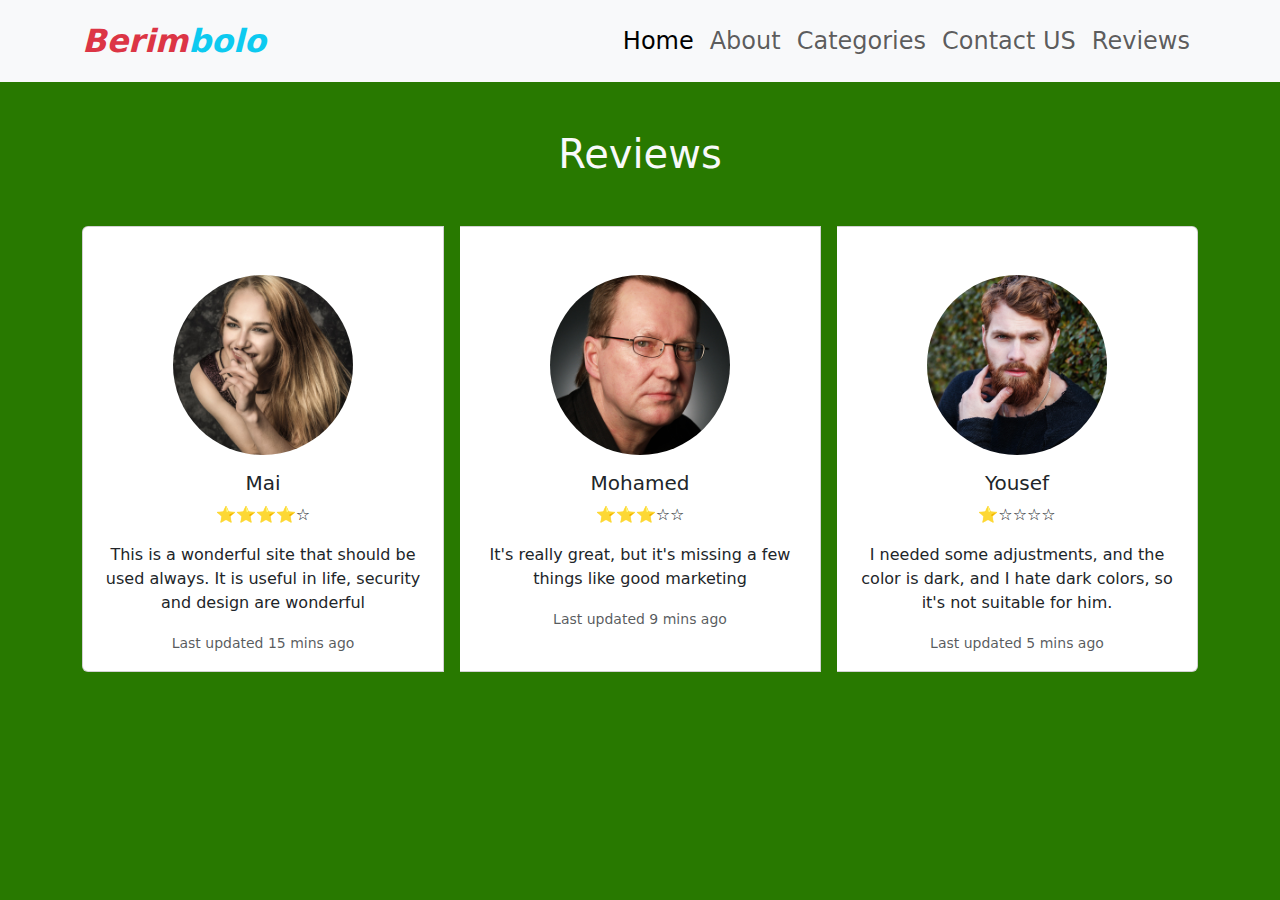
<file: Fifth page.html>
<!DOCTYPE html>
<html lang="en">

<head>
    <meta charset="UTF-8">
    <meta name="viewport" content="width=device-width, initial-scale=1.0">
    <title>Document</title>
    <link rel="stylesheet" href="./css/bootstrap.min.css">
    <link rel="stylesheet" href="./css/Zaki5.css">
</head>

<body>
    <nav class="navbar navbar-expand-lg bg-body-tertiary ">
        <div class="container-fluid container py-1" class="Dov1">
            <a class="navbar-brand fw-bold fst-italic fs-2 text-info" class="Berm" href="#"><span
                    class="text-danger">Berim</span>bolo</a>
            <button class="navbar-toggler" type="button" data-bs-toggle="collapse"
                data-bs-target="#navbarSupportedContent" aria-controls="navbarSupportedContent" aria-expanded="false"
                aria-label="Toggle navigation">
                <span class="navbar-toggler-icon"></span>
            </button>
            <div class="collapse navbar-collapse" id="navbarSupportedContent">
                <ul class="navbar-nav  ms-auto mb-2 mb-lg-0">
                    <li class="nav-item">
                        <a class="nav-link active fs-4 link-offset-1-hover" aria-current="page"
                            href="./index.html">Home</a>
                    </li>
                    <li class="nav-item">
                        <a class="nav-link fs-4" href="./Sec Page.html">About</a>
                    </li>
                    <li class="nav-item">
                        <a class="nav-link fs-4 " href="./Third.html">Categories</a>
                    </li>
                    <li class="nav-item">
                        <a class="nav-link fs-4 " href="./Fourth Page.html">Contact US</a>
                    </li>
                    <li class="nav-item">
                        <a class="nav-link fs-4 " href="./Fifth page.html">Reviews</a>
                    </li>
                </ul>
            </div>
        </div>
    </nav>
    <div id="momo">
        <h1 class="text-center pt-5 mb-5 text-light">Reviews</h1>
        <div class="card-group gap-3 container">
            <div class="card text-center align-items-center">
                <img src="./Images/person2.jpg" class="card-img-top w-50 rounded-circle mt-5" alt="...">
                <div class="card-body">
                    <h5 class="card-title">Mai</h5>
                    <p class="card-text">⭐⭐⭐⭐☆</p>
                    <p class="card-text">This is a wonderful site that should be used always. It is useful in life,
                        security and design are wonderful</p>
                    <p class="card-text"><small class="text-body-secondary">Last updated 15 mins ago</small></p>
                </div>
            </div>
            <div class="card text-center align-items-center">
                <img src="./Images/person3.jpg" class="card-img-top rounded-circle w-50 mt-5" alt="...">
                <div class="card-body">
                    <h5 class="card-title">Mohamed</h5>
                    <p class="card-text">⭐⭐⭐☆☆</p>
                    <p class="card-text">It's really great, but it's missing a few things like good marketing</p>
                    <p class="card-text"><small class="text-body-secondary">Last updated 9 mins ago</small></p>
                </div>
            </div>
            <div class="card text-center align-items-center">
                <img src="./Images/person4.jpg" class="card-img-top w-50 rounded-circle mt-5" alt="...">
                <div class="card-body">
                    <h5 class="card-title">Yousef</h5>
                    <p class="card-text">⭐☆☆☆☆</p>
                    <p class="card-text">I needed some adjustments, and the color is dark, and I hate dark colors, so
                        it's not suitable for him.</p>
                    <p class="card-text"><small class="text-body-secondary">Last updated 5 mins ago</small></p>
                </div>
            </div>
        </div>
    </div>
    <script src="./js/bootstrap.bundle.min.js"></script>
</body>

</html>
</file>
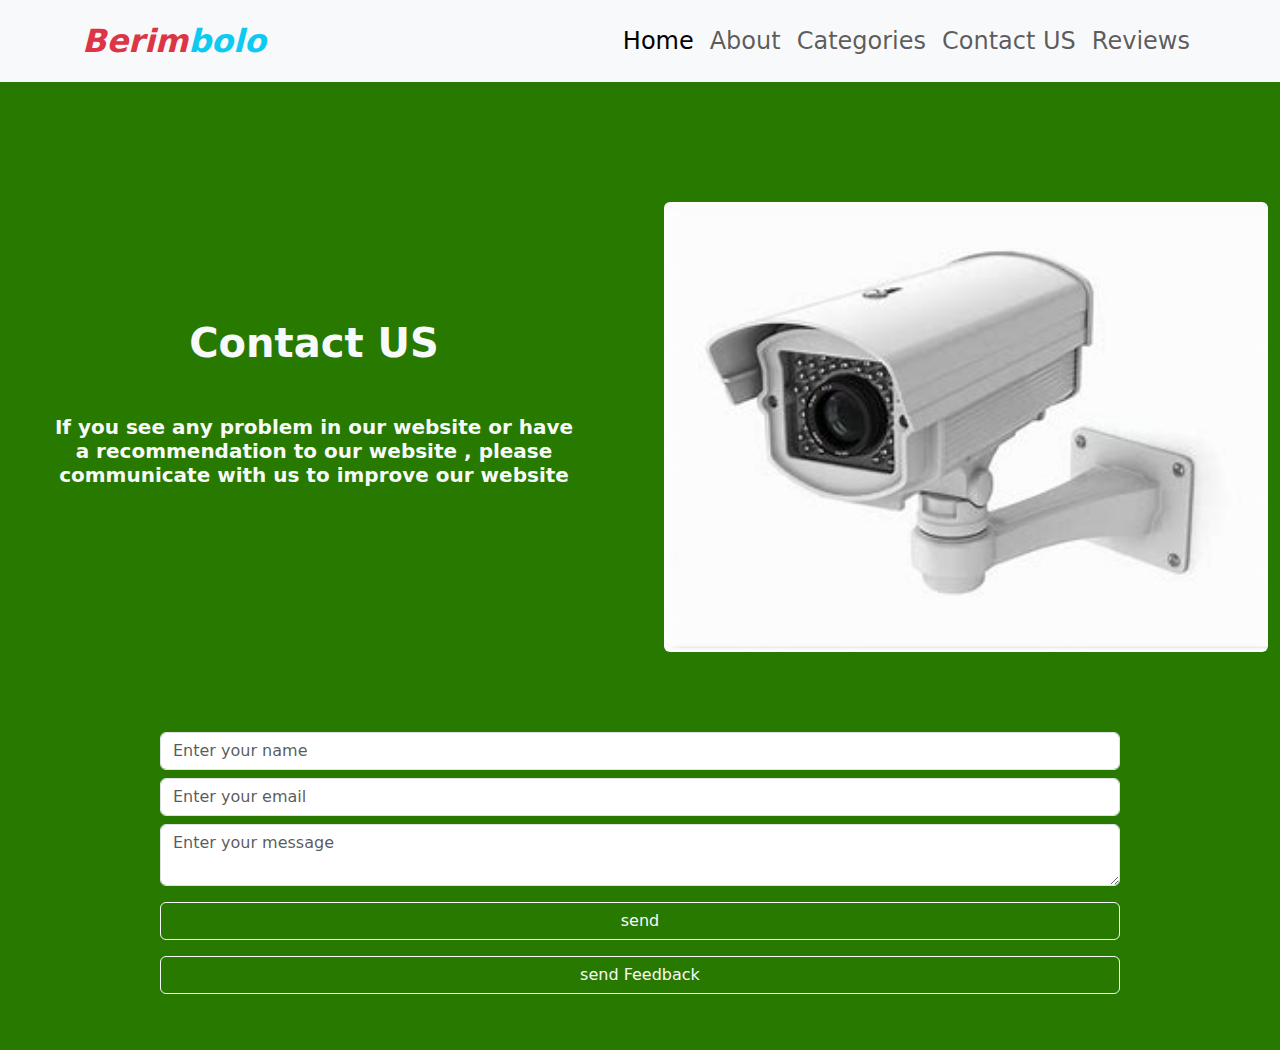
<file: Fourth Page.html>
<!DOCTYPE html>
<html lang="en">

<head>
    <meta charset="UTF-8">
    <meta name="viewport" content="width=device-width, initial-scale=1.0">
    <link rel="stylesheet" href="./css/bootstrap.min.css">
    <link rel="stylesheet" href="./css/Zaki4.css">
    <link rel="stylesheet" href="https://cdnjs.cloudflare.com/ajax/libs/font-awesome/6.7.1/css/all.min.css"
        integrity="sha512-5Hs3dF2AEPkpNAR7UiOHba+lRSJNeM2ECkwxUIxC1Q/FLycGTbNapWXB4tP889k5T5Ju8fs4b1P5z/iB4nMfSQ=="
        crossorigin="anonymous" referrerpolicy="no-referrer" />
    <title>Document</title>
</head>

<body>
    <nav class="navbar navbar-expand-lg bg-body-tertiary ">
        <div class="container-fluid container py-1" class="Dov1">
            <a class="navbar-brand fw-bold fst-italic fs-2 text-info" class="Berm" href="#"><span
                    class="text-danger">Berim</span>bolo</a>
            <button class="navbar-toggler" type="button" data-bs-toggle="collapse"
                data-bs-target="#navbarSupportedContent" aria-controls="navbarSupportedContent" aria-expanded="false"
                aria-label="Toggle navigation">
                <span class="navbar-toggler-icon"></span>
            </button>
            <div class="collapse navbar-collapse" id="navbarSupportedContent">
                <ul class="navbar-nav  ms-auto mb-2 mb-lg-0">
                    <li class="nav-item">
                        <a class="nav-link active fs-4 link-offset-1-hover" aria-current="page"
                            href="./index.html">Home</a>
                    </li>
                    <li class="nav-item">
                        <a class="nav-link fs-4" href="./Sec Page.html">About</a>
                    </li>
                    <li class="nav-item">
                        <a class="nav-link fs-4 " href="./Third.html">Categories</a>
                    </li>
                    <li class="nav-item">
                        <a class="nav-link fs-4 " href="./Fourth Page.html">Contact US</a>
                    </li>
                    <li class="nav-item">
                        <a class="nav-link fs-4 " href="./Fifth page.html">Reviews</a>
                    </li>
                </ul>
            </div>
        </div>
    </nav>
    <header>
        <div class="row align-items-center pt-5">
            <div class="col-md-6">
                <h1 class="fw-bold text-light text-center">Contact US</h1>
                <h5 class="text-center mt-5 ms-5 me-5 mb-5 text-light fw-bold">If you see any problem in our website or
                    have a recommendation to our website , please communicate with us to improve our website</h5>
            </div>
            <div class="col-md-6 text-center my-5 p-4">
                <img src="./Images/Contact Us.jfif" alt="" class="rounded-2">
            </div>
        </div>
        <div>
            <form action="" class="w-75 m-auto pb-5">
                <input type="text" class="form-control my-2" placeholder="Enter your name">
                <input type="email" class="form-control my-2" placeholder="Enter your email">
                <textarea name="" id="" class="form-control my-2" placeholder="Enter your message"></textarea>
                <button class="btn btn-outline-light w-100 my-2">send</button>
                <!-- Button trigger modal -->
                <button type="button" class="btn btn-outline-light w-100 my-2" data-bs-toggle="modal"
                    data-bs-target="#exampleModal">
                    send Feedback
                </button>

                <!-- Modal -->
                <div class="modal fade" id="exampleModal" tabindex="-1" aria-labelledby="exampleModalLabel"
                    aria-hidden="true">
                    <div class="modal-dialog">
                        <div class="modal-content">
                            <div class="modal-header">
                                <h1 class="modal-title fs-5" id="exampleModalLabel">Feedback</h1>
                                <button type="button" class="btn-close" data-bs-dismiss="modal"
                                    aria-label="Close"></button>
                            </div>
                            <div class="modal-body">
                                <input class="form-control my-2" placeholder="Enter your name" type="text">
                                <input class="form-control my-2" placeholder="Enter your message" type="text">
                            </div>
                            <div class="modal-footer">
                                <button type="button" class="btn btn-secondary" data-bs-dismiss="modal">Close</button>
                                <button type="button" class="btn btn-primary">Send</button>
                            </div>
                        </div>
                    </div>
                </div>
            </form>
        </div>

        <div class="icons text-center text-light">
            <i class="fa-brands fa-whatsapp"></i>
            <i class="fa-brands fa-facebook"></i>
        </div>
    </header>
    <script src="./js/bootstrap.bundle.min.js"></script>
</body>

</html>
</file>
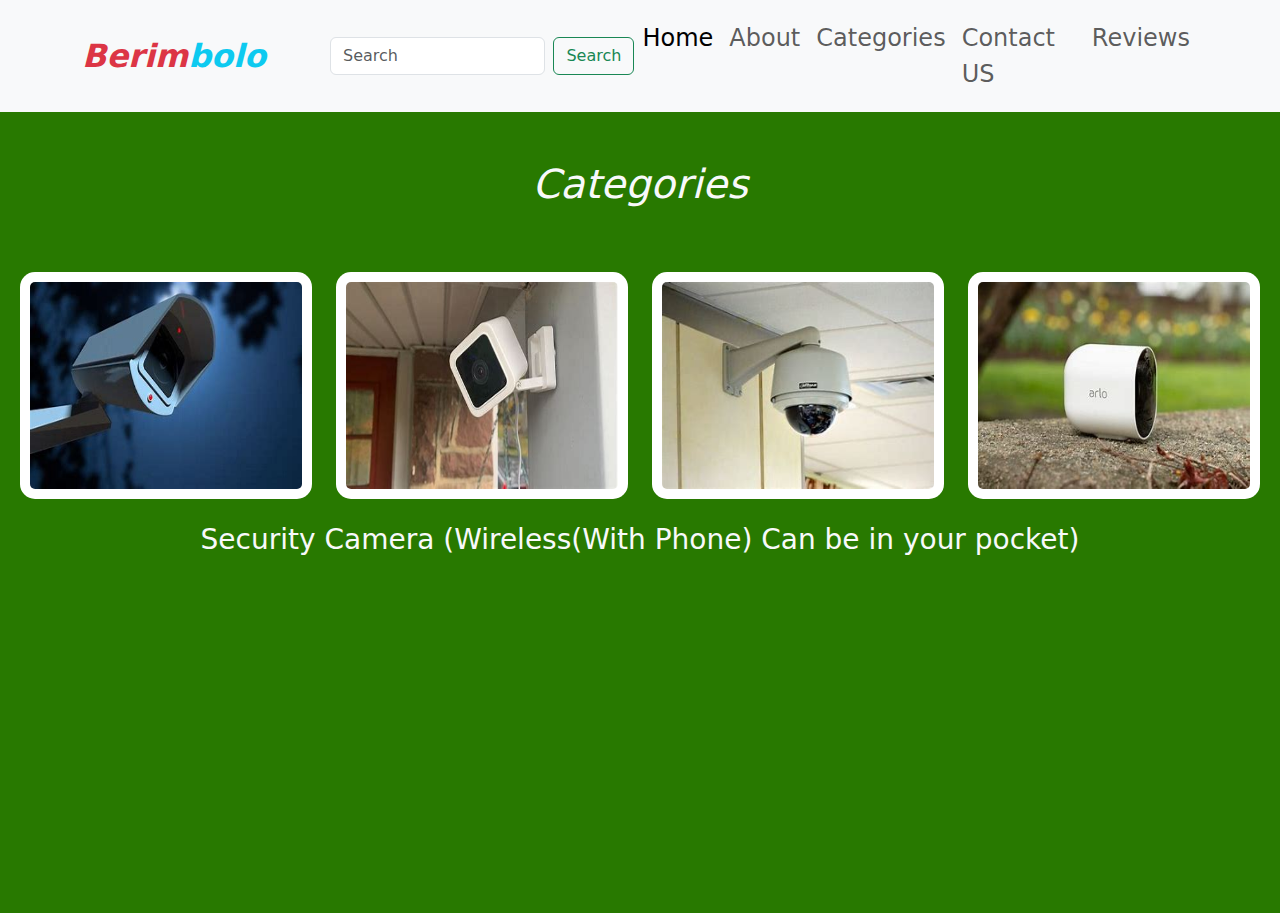
<file: Third.html>
<!DOCTYPE html>
<html lang="en">

<head>
    <meta charset="UTF-8">
    <meta name="viewport" content="width=device-width, initial-scale=1.0">
    <link rel="stylesheet" href="./css/bootstrap.min.css">
    <link rel="stylesheet" href="./css/Zaki3.css">
    <title>Document</title>
</head>

<body>
    <nav class="navbar navbar-expand-lg bg-body-tertiary ">
        <div class="container-fluid container py-1" class="Dov1">
            <a class="navbar-brand fw-bold fst-italic fs-2 text-info" class="Berm" href="#"><span
                    class="text-danger">Berim</span>bolo</a>
            <button class="navbar-toggler" type="button" data-bs-toggle="collapse"
                data-bs-target="#navbarSupportedContent" aria-controls="navbarSupportedContent" aria-expanded="false"
                aria-label="Toggle navigation">
                <span class="navbar-toggler-icon"></span>
            </button>
            <form class="d-flex ms-5" role="search">
                <input class="form-control me-2" type="search" placeholder="Search" aria-label="Search">
                <button class="btn btn-outline-success" type="submit">Search</button>
            </form>
            <div class="collapse navbar-collapse" id="navbarSupportedContent">
                <ul class="navbar-nav  ms-auto mb-2 mb-lg-0">
                    <li class="nav-item">
                        <a class="nav-link active fs-4 link-offset-1-hover" aria-current="page"
                            href="./index.html">Home</a>
                    </li>
                    <li class="nav-item">
                        <a class="nav-link fs-4" href="./Sec Page.html">About</a>
                    </li>
                    <li class="nav-item">
                        <a class="nav-link fs-4 " href="./Third.html">Categories</a>
                    </li>
                    <li class="nav-item">
                        <a class="nav-link fs-4 " href="./Fourth Page.html">Contact US</a>
                    </li>
                    <li class="nav-item">
                        <a class="nav-link fs-4 " href="./Fifth page.html">Reviews</a>
                    </li>
                </ul>
            </div>
        </div>
    </nav>
    <header class="text-center">
        <h1 class="fst-italic text-center text-light pb-md-5 pt-5">Categories</h1>
        <div class="row align-content-center text-center mx-2">
            <div class="col-lg-3 col-md-6 rounded-5 py-2"><img src="./Images/Categories1.jfif" alt=""></div>
            <div class="col-lg-3 col-md-6 rounded-5 py-2"><img src="./Images/Categories 2.jfif" alt=""></div>
            <div class="col-lg-3 col-md-6 rounded-5 py-2"><img src="./Images/Categories3.jfif" alt=""></div>
            <div class="col-lg-3 col-md-6 rounded-5 py-2"><img src="./Images/Categories4.jfif" alt=""></div>
        </div>
        <h3 class="text-center text-light mt-md-3">Security Camera (Wireless(With Phone) Can be in your pocket)</h3>
    </header>
    <script src="./js/bootstrap.bundle.min.js"></script>
</body>

</html>
</file>
<file: css/Zaki5.css>
body{
    background-color: rgb(40, 121, 0);
}
</file>
<file: css/Zaki4.css>
body{
    overflow-x: hidden;
}

header {
    background-color: rgb(40, 121, 0);
    min-height: 89vh;
    width: 100%;
}
img{
    width: 100%;
    height: 100%;
}
i{
    margin-bottom: 30px;
    font-size: 40px;
    height: 50px;
    width: 100px;
}
</file>
<file: css/Zaki3.css>
body {
    overflow-x: hidden;
}

header {
    background-color: rgb(40, 121, 0);
    min-height: 89vh;
    min-width: 100%;
}

img {
    background-color: white;
    border-radius: 15px;
    padding: 10px;
    width: 100%;
    height: 100%;
}

header div div{
    max-width: 300px;
    max-height: 250px;
}
</file>
